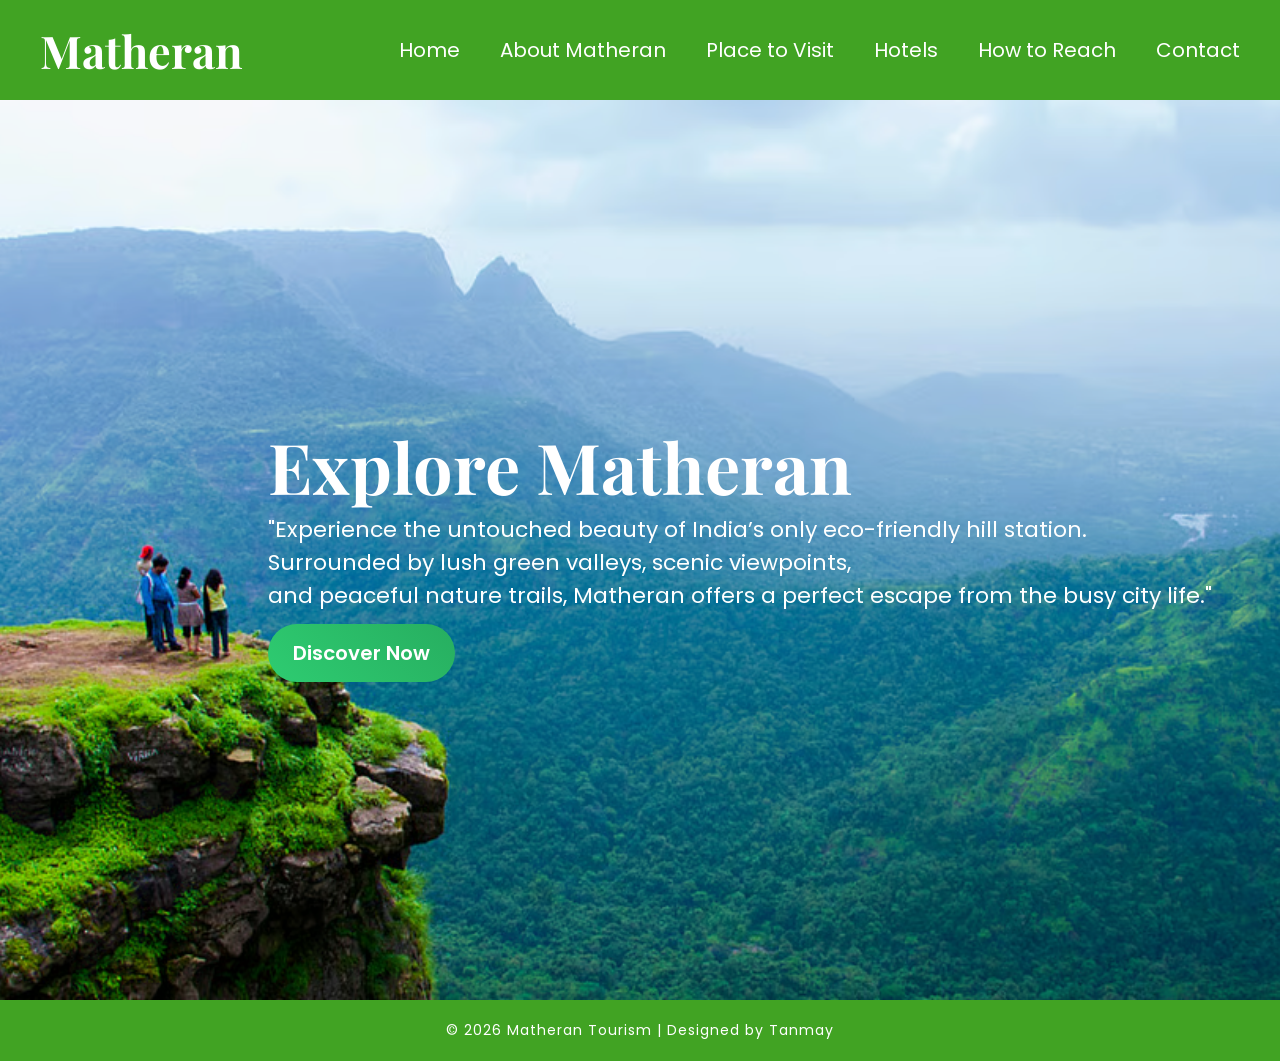
<file: Matheran/index.html>
<!DOCTYPE html>
<html lang="en">
<head>
    <meta charset="UTF-8">
    <meta name="viewport" content="width=device-width, initial-scale=1.0">
    <title>Matheran-tourism</title>
    <link rel="stylesheet" href="style.css">
</head>
<body>
    <header>
        <nav>
            <div>
                <h1>Matheran</h1>
                <ul>
                    <li><a href="index.html">Home</a></li>
                    <li><a href="about.html">About Matheran</a></li>
                    <li><a href="place.html">Place to Visit</a></li>
                    <li><a href="hotel.html">Hotels</a></li>
                    <li><a href="reach.html">How to Reach</a></li>
                    <li><a href="contact.html">Contact</a></li>
                </ul>
            </div>
        </nav>
    </header>
    <section class="hero">
        <div class="hero-content">
            <h1>Explore Matheran</h1>
            <p>"Experience the untouched beauty of India’s only eco-friendly hill station. <br>
Surrounded by lush green valleys, scenic viewpoints,<br> and peaceful nature trails,
Matheran offers a perfect escape from the busy city life."</p>
            <a href="about.html" class="hero-btn">Discover Now</a>
        </div>
    </section>
     
<footer class="footer">
    <div class="footer-bottom">
        <p>© 2026 Matheran Tourism | Designed by Tanmay</p>
    </div>
</footer>

</body>
</html>
</file>
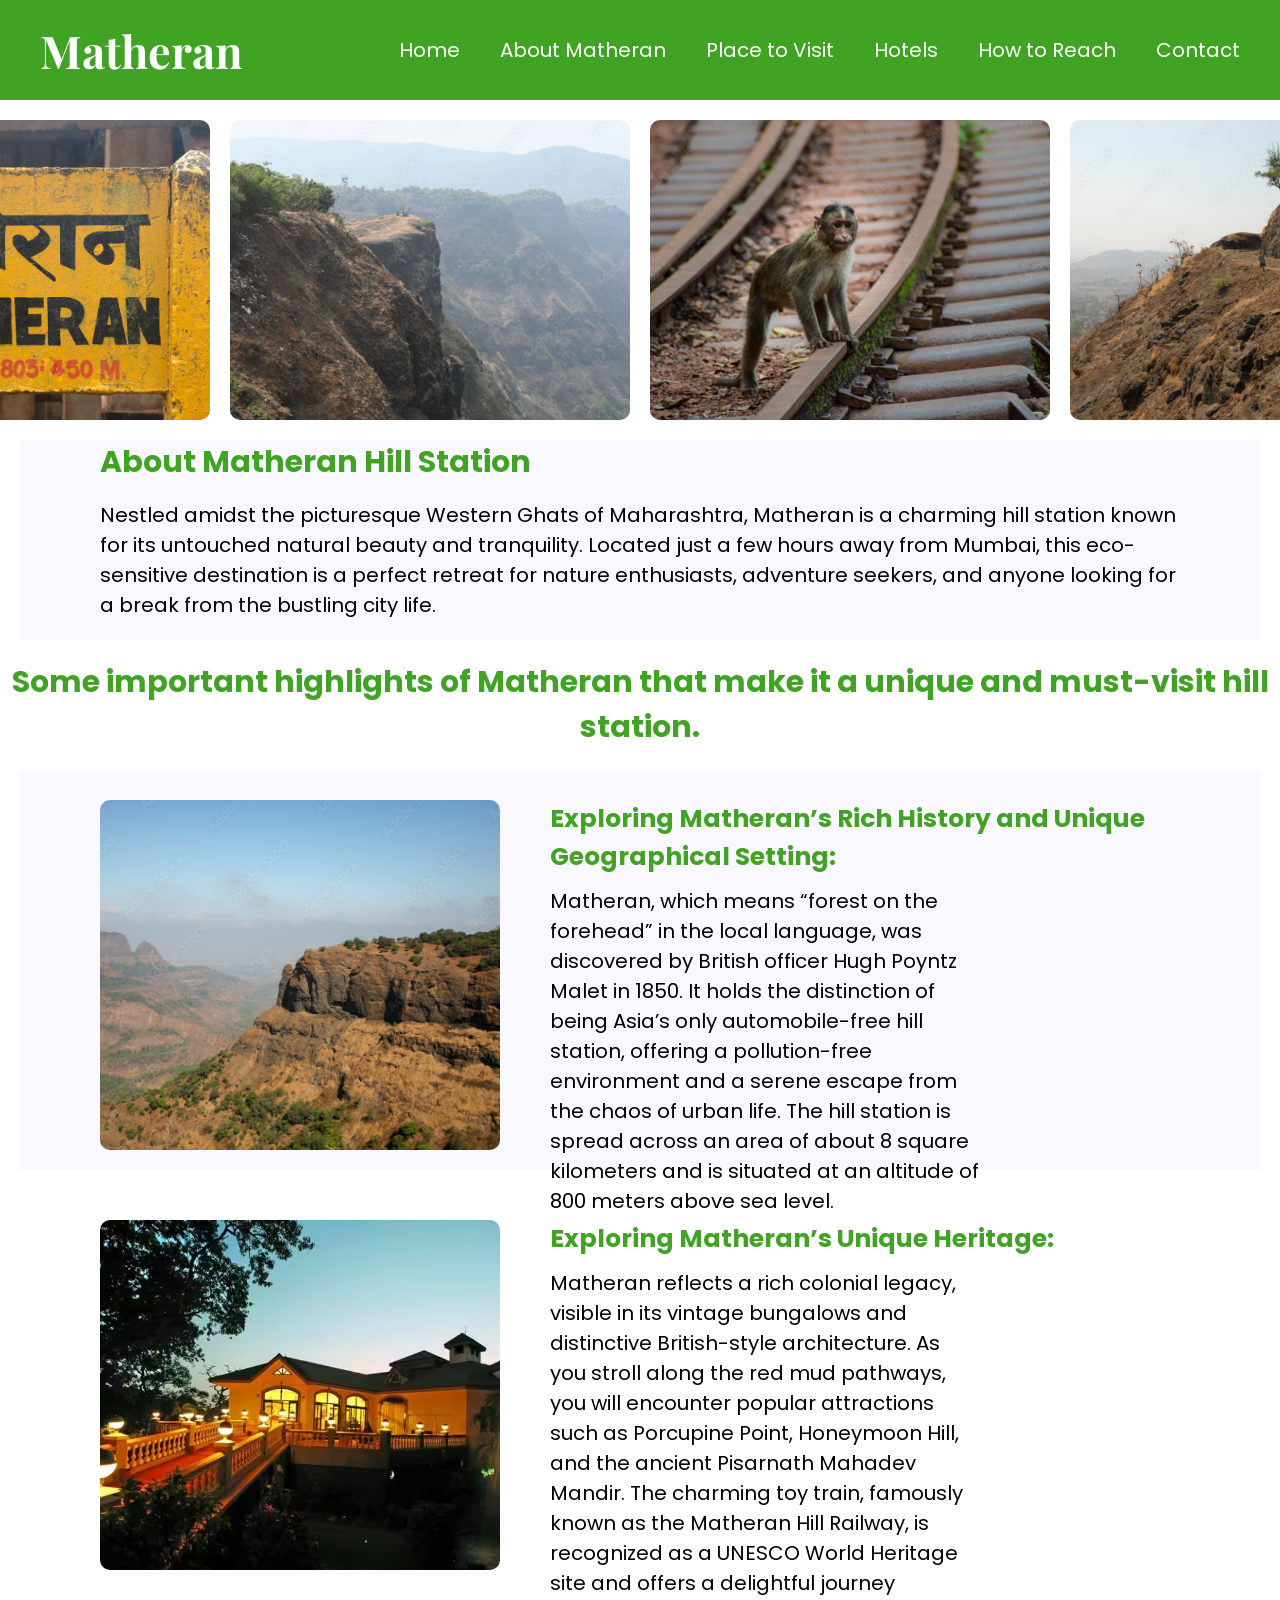
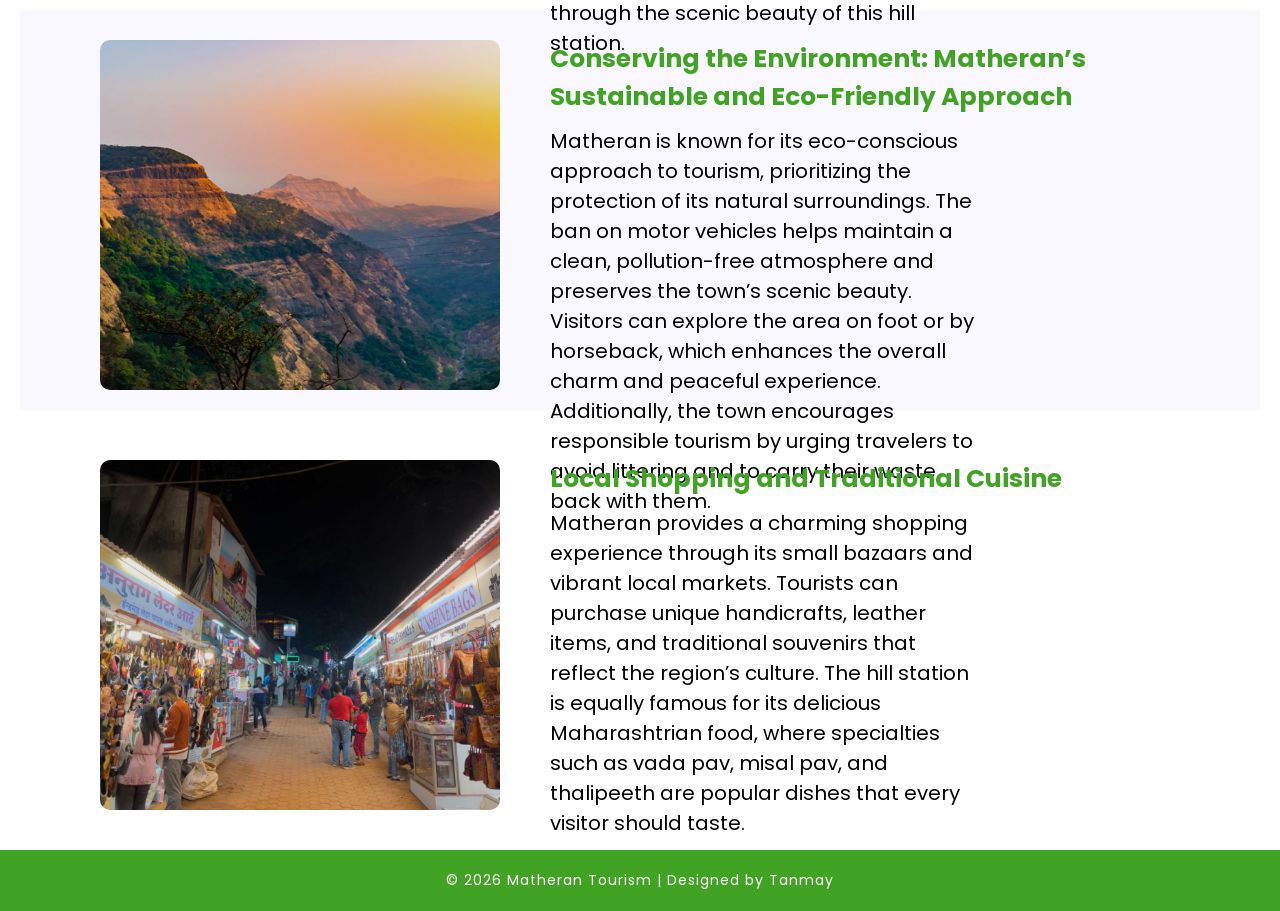
<file: Matheran/about.html>
<!DOCTYPE html>
<html lang="en">
<head>
    <meta charset="UTF-8">
    <meta name="viewport" content="width=device-width, initial-scale=1.0">
    <title>about.html</title>
    <link rel="stylesheet" href="about.css">
</head>
<body>
    <header>
        <nav>
            <div>
                <h1>Matheran</h1>
                <ul>
                    <li><a href="index.html">Home</a></li>
                    <li><a href="about.html">About Matheran</a></li>
                    <li><a href="place.html">Place to Visit</a></li>
                    <li><a href="hotel.html">Hotels</a></li>
                    <li><a href="reach.html">How to Reach</a></li>
                    <li><a href="contact.html">Contact</a></li>
                </ul>
            </div>
        </nav>
    </header>
    <section class="main">
        <div class="images">
            <img src="matheran name.png" alt="name">
            <img src="view2.png" alt="view">
            <img src="monkey.png" alt="monkey">
            <img src="toy train2.png" alt="train">
        </div>
        <div class="content">
            <h2>About Matheran Hill Station</h2>
            <p>Nestled amidst the picturesque Western Ghats of Maharashtra, Matheran is a charming hill station known for its untouched natural beauty and tranquility. Located just a few hours away from Mumbai, this eco-sensitive destination is a perfect retreat for nature enthusiasts, adventure seekers, and anyone looking for a break from the bustling city life.</p>
        </div>
        <div class="keypoint">
            <h2>Some important highlights of Matheran that make it a unique and must-visit hill station.</h2>
        </div>
        <div class="content1">
            <img src="view.png" alt="">
            <div class="text1">
            <h3>Exploring Matheran’s Rich History and Unique Geographical Setting:</h3>
            <p>Matheran, which means “forest on the forehead” in the local language, was discovered by British officer Hugh Poyntz Malet in 1850. It holds the distinction of being Asia’s only automobile-free hill station, offering a pollution-free environment and a serene escape from the chaos of urban life. The hill station is spread across an area of about 8 square kilometers and is situated at an altitude of 800 meters above sea level.</p>
            </div>
        </div>
        <div class="content2">
            <img src="vila.png" alt="">
            <div class="text2">
            <h3>Exploring Matheran’s Unique Heritage:</h3>
            <p>Matheran reflects a rich colonial legacy, visible in its vintage bungalows and distinctive British-style architecture. As you stroll along the red mud pathways, you will encounter popular attractions such as Porcupine Point, Honeymoon Hill, and the ancient Pisarnath Mahadev Mandir. The charming toy train, famously known as the Matheran Hill Railway, is recognized as a UNESCO World Heritage site and offers a delightful journey through the scenic beauty of this hill station.</p>
            </div>
        </div>
        <div class="content3">
            <img src="sunset.png" alt="">
            <div class="text3">
            <h3>Conserving the Environment: Matheran’s Sustainable and Eco-Friendly Approach</h3>
            <p>Matheran is known for its eco-conscious approach to tourism, prioritizing the protection of its natural surroundings. The ban on motor vehicles helps maintain a clean, pollution-free atmosphere and preserves the town’s scenic beauty. Visitors can explore the area on foot or by horseback, which enhances the overall charm and peaceful experience. Additionally, the town encourages responsible tourism by urging travelers to avoid littering and to carry their waste back with them.</p>
            </div>
        </div>
        <div class="content4">
            <img src="market.png" alt="">
            <div class="text4">
            <h3>Local Shopping and Traditional Cuisine</h3>
            <p>Matheran provides a charming shopping experience through its small bazaars and vibrant local markets. Tourists can purchase unique handicrafts, leather items, and traditional souvenirs that reflect the region’s culture. The hill station is equally famous for its delicious Maharashtrian food, where specialties such as vada pav, misal pav, and thalipeeth are popular dishes that every visitor should taste.</p>
            </div>
        </div>
    </section>
<footer class="footer">
    <div class="footer-bottom">
        <p>© 2026 Matheran Tourism | Designed by Tanmay</p>
    </div>
</footer>
</body>
</html>
</file>
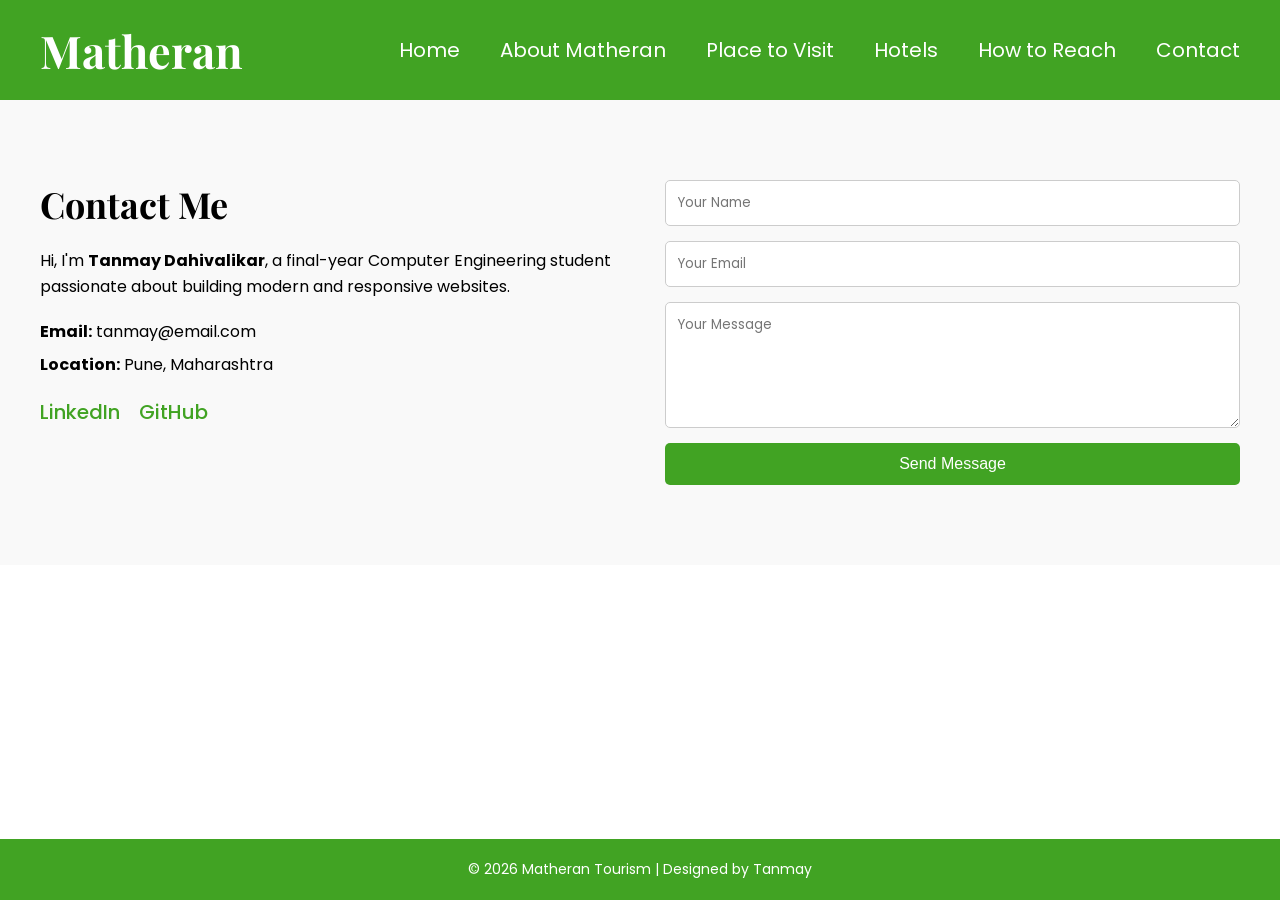
<file: Matheran/contact.html>
<!DOCTYPE html>
<html lang="en">
<head>
    <meta charset="UTF-8">
    <meta name="viewport" content="width=device-width, initial-scale=1.0">
    <title>contect</title>
    <link rel="stylesheet" href="contact.css">
</head>
<body>
    <header>
        <nav>
            <div>
                <h1>Matheran</h1>
                <ul>
                    <li><a href="index.html">Home</a></li>
                    <li><a href="about.html">About Matheran</a></li>
                    <li><a href="place.html">Place to Visit</a></li>
                    <li><a href="hotel.html">Hotels</a></li>
                    <li><a href="reach.html">How to Reach</a></li>
                    <li><a href="contact.html">Contact</a></li>
                </ul>
            </div>
        </nav>
    </header>
    <section class="contact-section">

    <div class="contact-container">

        <!-- Left Side - About Me -->
        <div class="contact-info">
            <h2>Contact Me</h2>
            <p class="intro">
                Hi, I'm <strong>Tanmay Dahivalikar</strong>, a final-year Computer Engineering student passionate about building modern and responsive websites.
            </p>

            <div class="info-item">
                <p><strong>Email:</strong> tanmay@email.com</p>
                <p><strong>Location:</strong> Pune, Maharashtra</p>
            </div>

            <div class="social-links">
                <a href="#">LinkedIn</a>
                <a href="#">GitHub</a>
            </div>
        </div>

        <!-- Right Side - Contact Form -->
        <div class="contact-form">
            <form>
                <input type="text" placeholder="Your Name" required>
                <input type="email" placeholder="Your Email" required>
                <textarea rows="5" placeholder="Your Message" required></textarea>
                <button type="submit">Send Message</button>
            </form>
        </div>

    </div>

</section>
<main>
        <!-- All your page content here -->
        <!-- Contact section or other content -->
</main>

<footer class="footer">
    <div class="footer-bottom">
        <p>© 2026 Matheran Tourism | Designed by Tanmay</p>
    </div>
</footer>
</body>
</html>
</file>
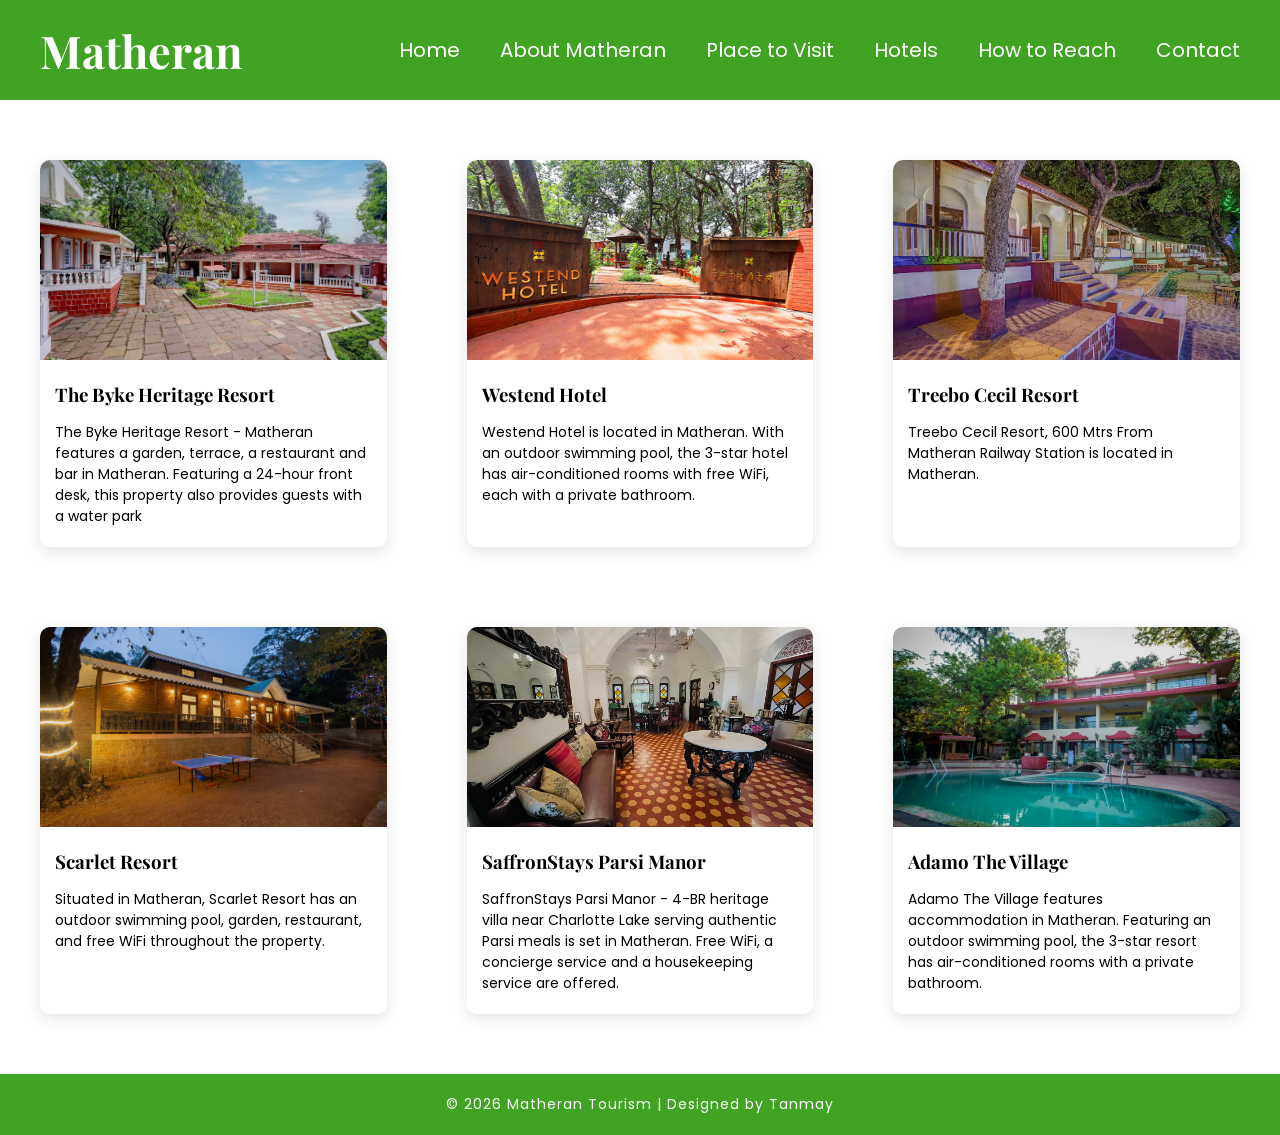
<file: Matheran/hotel.html>
<!DOCTYPE html>
<html lang="en">
<head>
    <meta charset="UTF-8">
    <meta name="viewport" content="width=device-width, initial-scale=1.0">
    <title>Hotel.html</title>
    <link rel="stylesheet" href="hotel.css">
</head>
<body>
     <header>
        <nav>
            <div>
                <h1>Matheran</h1>
                <ul>
                    <li><a href="index.html">Home</a></li>
                    <li><a href="about.html">About Matheran</a></li>
                    <li><a href="place.html">Place to Visit</a></li>
                    <li><a href="hotel.html">Hotels</a></li>
                    <li><a href="reach.html">How to Reach</a></li>
                    <li><a href="contact.html">Contact</a></li>
                </ul>
            </div>
        </nav>
    </header>
    <section class="hotel-container">
        <div class="hotel-card">
            <img src="hotel1.png" alt="">
            <h3>The Byke Heritage Resort</h3>
            <p>The Byke Heritage Resort - Matheran features a garden, terrace, a restaurant and bar in Matheran. Featuring a 24-hour front desk, this property also provides guests with a water park</p>
        </div>

        <div class="hotel-card">
            <img src="hotel2.png" alt="">
            <h3>Westend Hotel</h3>
            <p>Westend Hotel is located in Matheran. With an outdoor swimming pool, the 3-star hotel has air-conditioned rooms with free WiFi, each with a private bathroom.</p>
        </div>

        <div class="hotel-card">
            <img src="hotel3.png" alt="">
            <h3>Treebo Cecil Resort</h3>
            <p>Treebo Cecil Resort, 600 Mtrs From Matheran Railway Station is located in Matheran.</p>
        </div>

        <div class="hotel-card">
            <img src="hotel4.png" alt="">
            <h3>Scarlet Resort</h3>
            <p>Situated in Matheran, Scarlet Resort has an outdoor swimming pool, garden, restaurant, and free WiFi throughout the property.</p>
        </div>

        <div class="hotel-card">
            <img src="hotel5.png" alt="">
            <h3>SaffronStays Parsi Manor</h3>
            <p>SaffronStays Parsi Manor - 4-BR heritage villa near Charlotte Lake serving authentic Parsi meals is set in Matheran. Free WiFi, a concierge service and a housekeeping service are offered.</p>
        </div>

        <div class="hotel-card">
            <img src="hotel6.png" alt="">
            <h3>Adamo The Village</h3>
            <p>Adamo The Village features accommodation in Matheran. Featuring an outdoor swimming pool, the 3-star resort has air-conditioned rooms with a private bathroom.</p>
        </div>
    </section>
<footer class="footer">
    <div class="footer-bottom">
        <p>© 2026 Matheran Tourism | Designed by Tanmay</p>
    </div>
</footer>
</body>
</html>
</file>
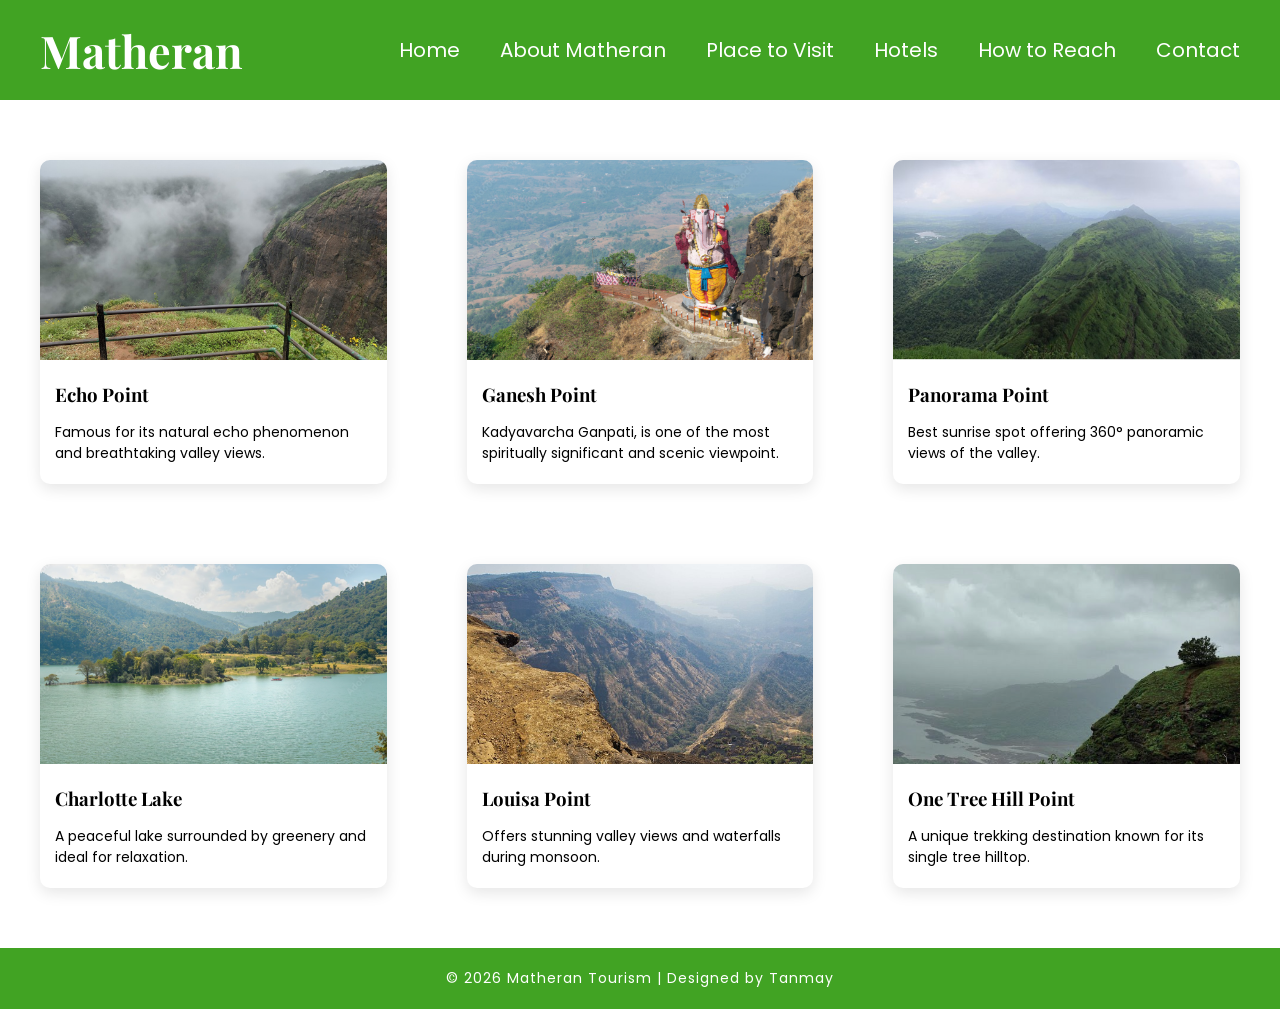
<file: Matheran/place.html>
<!DOCTYPE html>
<html lang="en">
<head>
    <meta charset="UTF-8">
    <meta name="viewport" content="width=device-width, initial-scale=1.0">
    <title>place.html</title>
    <link rel="stylesheet" href="place.css">
</head>
<body>
     <header>
        <nav>
            <div>
                <h1>Matheran</h1>
                <ul>
                    <li><a href="index.html">Home</a></li>
                    <li><a href="about.html">About Matheran</a></li>
                    <li><a href="place.html">Place to Visit</a></li>
                    <li><a href="hotel.html">Hotels</a></li>
                    <li><a href="reach.html">How to Reach</a></li>
                    <li><a href="contact.html">Contact</a></li>
                </ul>
            </div>
        </nav>
    </header>
    <section class="place-container">
        <div class="place-card">
            <img src="echo.png" alt="">
            <h3>Echo Point</h3>
            <p>Famous for its natural echo phenomenon and breathtaking valley views.</p>
        </div>

        <div class="place-card">
            <img src="ganesh.png" alt="">
            <h3>Ganesh Point</h3>
            <p>Kadyavarcha Ganpati, is one of the most spiritually significant and scenic viewpoint.</p>
        </div>

        <div class="place-card">
            <img src="panorama.png" alt="">
            <h3>Panorama Point</h3>
            <p>Best sunrise spot offering 360° panoramic views of the valley.</p>
        </div>

        <div class="place-card">
            <img src="Charlotte lake.png" alt="">
            <h3>Charlotte Lake</h3>
            <p>A peaceful lake surrounded by greenery and ideal for relaxation.</p>
        </div>

        <div class="place-card">
            <img src="Louisa Point.png" alt="">
            <h3>Louisa Point</h3>
            <p>Offers stunning valley views and waterfalls during monsoon.</p>
        </div>

        <div class="place-card">
            <img src="one tree.png" alt="">
            <h3>One Tree Hill Point</h3>
            <p>A unique trekking destination known for its single tree hilltop.</p>
        </div>
    </section>
<footer class="footer">
    <div class="footer-bottom">
        <p>© 2026 Matheran Tourism | Designed by Tanmay</p>
    </div>
</footer>    
</body>
</html>
</file>
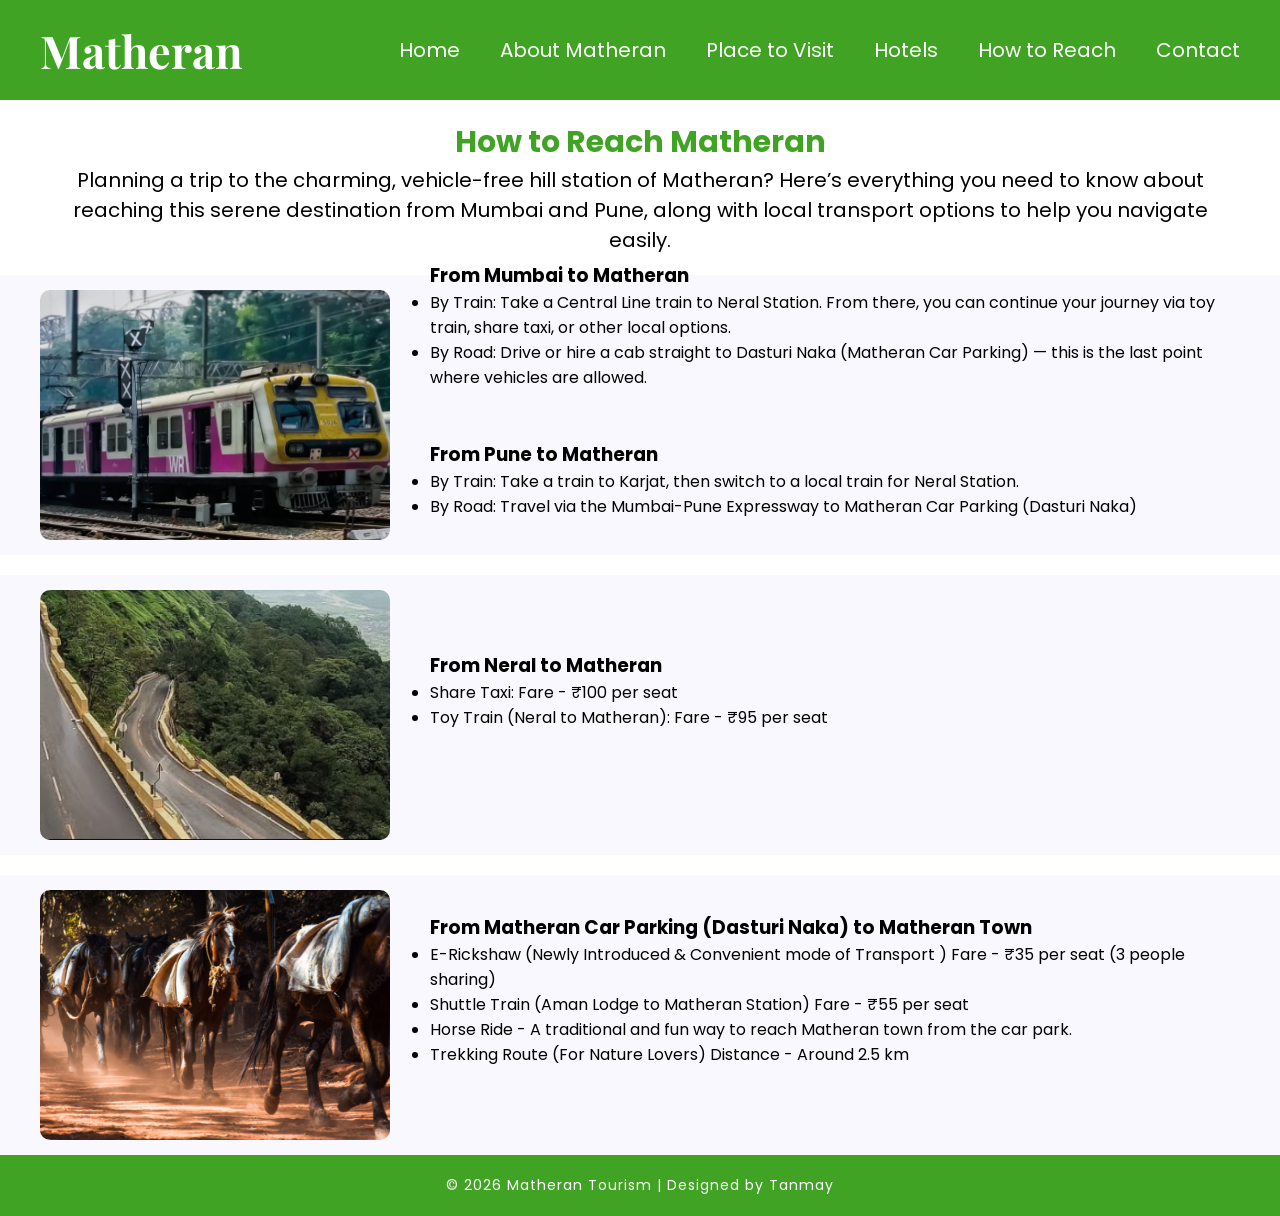
<file: Matheran/reach.html>
<!DOCTYPE html>
<html lang="en">
<head>
    <meta charset="UTF-8">
    <meta name="viewport" content="width=device-width, initial-scale=1.0">
    <title>reach.html</title>
    <link rel="stylesheet" href="reach.css">
</head>
<body>
    <header>
        <nav>
            <div>
                <h1>Matheran</h1>
                <ul>
                    <li><a href="index.html">Home</a></li>
                    <li><a href="about.html">About Matheran</a></li>
                    <li><a href="place.html">Place to Visit</a></li>
                    <li><a href="hotel.html">Hotels</a></li>
                    <li><a href="reach.html">How to Reach</a></li>
                    <li><a href="contact.html">Contact</a></li>
                </ul>
            </div>
        </nav>
    </header>
    <section class="main">
        <div class="title">
            <h2>How to Reach Matheran</h2>
            <p>Planning a trip to the charming, vehicle-free hill station of Matheran?
                Here’s everything you need to know about reaching this serene destination from Mumbai and Pune, along with local transport options to help you navigate easily.</p>
        </div>
        <div class="content">
            <img src="train.png" alt="">
            <div class="text">
                <h3>From Mumbai to Matheran</h3>
                <ul>
                    <li>By Train: Take a Central Line train to Neral Station. From there, you can continue your journey via toy train, share taxi, or other local options.</li>
                    <li>By Road: Drive or hire a cab straight to Dasturi Naka (Matheran Car Parking) — this is the last point where vehicles are allowed.</li>
                </ul>
                <h3>From Pune to Matheran</h3>
                <ul>
                    <li>By Train: Take a train to Karjat, then switch to a local train for Neral Station.</li>
                    <li>By Road: Travel via the Mumbai-Pune Expressway to Matheran Car Parking (Dasturi Naka)</li>
                </ul>
            </div>
        </div>

        <div class="content">
            <img src="road1.png" alt="">
            <div class="text">
                <h3>From Neral to Matheran</h3>
                <ul>
                    <li>Share Taxi: Fare - ₹100 per seat</li>
                    <li>Toy Train (Neral to Matheran): Fare - ₹95 per seat</li>
                </ul>
            </div>
        </div>

        <div class="content">
            <img src="horse.png" alt="">
            <div class="text">
                <h3>From Matheran Car Parking (Dasturi Naka) to Matheran Town</h3>
                <ul>
                    <li>E-Rickshaw (Newly Introduced & Convenient mode of Transport ) Fare - ₹35 per seat (3 people sharing)</li>
                    <li>Shuttle Train (Aman Lodge to Matheran Station) Fare - ₹55 per seat</li>
                    <li>Horse Ride - A traditional and fun way to reach Matheran town from the car park.</li>
                    <li>Trekking Route (For Nature Lovers) Distance - Around 2.5 km</li>
                </ul>
                
            </div>
        </div>
    </section>
<footer class="footer">
    <div class="footer-bottom">
        <p>© 2026 Matheran Tourism | Designed by Tanmay</p>
    </div>
</footer>
</body>
</html>
</file>
<file: Matheran/style.css>
@import url('https://fonts.googleapis.com/css2?family=Playfair+Display:ital,wght@0,400..900;1,400..900&family=Poppins:ital,wght@0,100;0,200;0,300;0,400;0,500;0,600;0,700;0,800;0,900;1,100;1,200;1,300;1,400;1,500;1,600;1,700;1,800;1,900&display=swap');

h1 {
    font-family: "Playfair Display", serif;
}

body {
    font-family: "Poppins", sans-serif;
    overflow-x: hidden; /* Prevents side-scrolling on mobile */
}

* {
    padding: 0px;
    margin: 0px;
    box-sizing: border-box; /* IMPORTANT: Keeps padding inside the width */
}

nav div {
    height: 100px;
    background-color: rgb(65, 163, 35);
    display: flex;
    justify-content: space-between;
    align-items: center;
    padding: 0 40px;
}

h1 {
    color: #ffffff;
    font-size: 45px;
}

ul {
    list-style: none;
    display: flex;
    gap: 40px;
}

a {
    text-decoration: none;
    color: #ffffff;
    font-size: 20px;
}

.hero {
    height: 100vh;
    background-image: url(landing.avif);
    background-size: cover;
    background-position: center;
    background-repeat: no-repeat;
    display: flex;
    justify-content: center;
    align-items: center;
    color: #ffffff;
}

.hero h1 {
    font-size: 70px;
    padding-left: 200px;
}

.hero p {
    font-size: 22px;
    padding-left: 200px;
}

.hero-btn {
    display: inline-block;
    margin-top: 12px;
    margin-left: 200px;
    padding: 14px 25px;
    font-weight: 600;
    border-radius: 50px;
    text-decoration: none;
    background: linear-gradient(45deg, #2ecc71, #27ae60);
    color: white;
    transition: all 0.3s ease;  
}

.hero-btn:hover {
    transform: translateY(-3px);
    box-shadow: 0 8px 20px rgba(0, 0, 0, 0.2);
}

.footer {
    background-color: rgb(65, 163, 35);
    padding: 20px 0;
}

.footer-bottom {
    text-align: center;
}

.footer-bottom p {
    color: white;
    font-family: 'Poppins', sans-serif;
    font-size: 14px;
    letter-spacing: 1px;
}

/* --- ONLY CHANGES FOR MOBILE --- */
@media (max-width: 800px) {
    nav div {
        height: auto;
        flex-direction: column;
        padding: 20px;
    }
    
    ul {
        gap: 10px;
        flex-wrap: wrap;
        justify-content: center;
        margin-top: 10px;
    }

    /* This part fixes the text moving left/disappearing */
    .hero h1, .hero p {
        padding-left: 20px; /* Reduces 200px to 20px only on small screens */
        padding-right: 20px;
        font-size: 35px; /* Makes text fit phone screen */
    }
    
    .hero p {
        font-size: 16px;
    }

    .hero-btn {
        margin-left: 20px; /* Match the text padding */
    }
}
</file>
<file: Matheran/about.css>
@import url('https://fonts.googleapis.com/css2?family=Playfair+Display:ital,wght@0,400..900;1,400..900&family=Poppins:ital,wght@0,100;0,200;0,300;0,400;0,500;0,600;0,700;0,800;0,900;1,100;1,200;1,300;1,400;1,500;1,600;1,700;1,800;1,900&display=swap');

h1 {
    font-family: "Playfair Display", serif;
}

body {
    font-family: "Poppins", sans-serif;
    overflow-x: hidden; /* Prevents side-scrolling */
}

* {
    padding: 0px;
    margin: 0px;
    box-sizing: border-box; /* Essential for responsive layouts */
}

nav div {
    height: 100px;
    background-color: rgb(65, 163, 35);
    display: flex;
    justify-content: space-between;
    align-items: center;
    padding: 0 40px;
}

h1 {
    color: #ffffff;
    font-size: 45px;
}

ul {
    list-style: none;
    display: flex;
    gap: 40px;
}

a {
    text-decoration: none;
    color: #ffffff;
    font-size: 20px;
}

.images {
    display: flex;
    justify-content: center;
    gap: 20px;
    margin-top: 20px;
}

.images img {
    height: 300px;
    width: 400px;
    border-radius: 10px;
    object-fit: cover;
}

.content {
    height: 200px;
    background-color: #f9f8fe;
    margin: 20px;
    padding: 0 80px;
}

.content h2 {
    margin-bottom: 15px;
    color: rgb(65, 163, 35);
    font-size: 30px;
}

.content p {
    font-size: 20px;
}

.keypoint {
    color: rgb(65, 163, 35);
}

.keypoint h2 {
    text-align: center;
    font-size: 30px;
}

/* Base styling for all content blocks */
.content1, .content2, .content3, .content4 {
    height: 400px;
    margin: 20px;
    justify-content: center;
    padding-top: 30px;
    display: flex;
    padding-left: 80px;
    padding-right: 80px;
}

.content1, .content3 { background-color: #f9f8fe; }

.content1 img, .content2 img, .content3 img, .content4 img {
    height: 350px;
    width: 400px;
    border-radius: 10px;
    object-fit: cover;
}

.text1, .text2, .text3, .text4 {
    margin-left: 50px;
}

.text1 h3, .text2 h3, .text3 h3, .text4 h3 {
    color: rgb(65, 163, 35);
    font-size: 25px;
    margin-bottom: 10px;
}

.text1 p, .text2 p, .text3 p, .text4 p {
    padding-right: 200px;
    font-size: 20px;
}

.footer {
    background-color: rgb(65, 163, 35);
    padding: 20px 0;
}

.footer-bottom {
    text-align: center;
}

.footer-bottom p {
    color: white;
    font-family: 'Poppins', sans-serif;
    font-size: 14px;
    letter-spacing: 1px;
}

/* --- RESPONSIVE FIXES (Only for Mobile/Tablets) --- */

@media (max-width: 1024px) {
    /* Reduce the 200px padding for tablets */
    .text1 p, .text2 p, .text3 p, .text4 p {
        padding-right: 0;
    }
    
    .content, .content1, .content2, .content3, .content4 {
        padding-left: 20px;
        padding-right: 20px;
    }
}

@media (max-width: 768px) {
    /* Stack Navbar */
    nav div {
        height: auto;
        flex-direction: column;
        padding: 20px;
    }
    
    ul {
        gap: 15px;
        margin-top: 15px;
        flex-wrap: wrap;
        justify-content: center;
    }

    /* Fix Image Gallery */
    .images {
        flex-direction: column;
        align-items: center;
    }

    .images img {
        width: 90%;
        height: auto;
    }

    /* Convert fixed heights to auto so content fits */
    .content, .content1, .content2, .content3, .content4 {
        height: auto;
        flex-direction: column;
        align-items: center;
        text-align: center;
        padding-bottom: 30px;
    }

    .content1 img, .content2 img, .content3 img, .content4 img {
        width: 100%;
        height: auto;
        margin-bottom: 20px;
    }

    .text1, .text2, .text3, .text4 {
        margin-left: 0;
    }

    .text1 p, .text2 p, .text3 p, .text4 p {
        font-size: 16px;
    }
}
</file>
<file: Matheran/contact.css>
@import url('https://fonts.googleapis.com/css2?family=Playfair+Display:ital,wght@0,400..900;1,400..900&family=Poppins:ital,wght@0,100;0,200;0,300;0,400;0,500;0,600;0,700;0,800;0,900;1,100;1,200;1,300;1,400;1,500;1,600;1,700;1,800;1,900&display=swap');

h1 {
    font-family: "Playfair Display", serif;
}

body {
    font-family: "Poppins", sans-serif;
    display: flex;
    flex-direction: column;
    min-height: 100vh;
    overflow-x: hidden; /* Prevents side scrolling */
}

* {
    padding: 0px;
    margin: 0px;
    box-sizing: border-box; /* Essential: keeps padding from breaking layout */
}

nav div {
    height: 100px;
    background-color: rgb(65, 163, 35);
    display: flex;
    justify-content: space-between;
    align-items: center;
    padding: 0 40px;
}

h1 {
    color: #ffffff;
    font-size: 45px;
}

ul {
    list-style: none;
    display: flex;
    gap: 40px;
}

a {
    text-decoration: none;
    color: #ffffff;
    font-size: 20px;
}

/* Contact Section */
.contact-section {
    padding: 80px 40px;
    background: #f9f9f9;
    font-family: 'Poppins', sans-serif;
}

.contact-container {
    display: flex;
    justify-content: space-between;
    gap: 50px;
    flex-wrap: wrap;
    max-width: 1200px; /* Centers the content on large screens */
    margin: 0 auto;
}

/* Left Side */
.contact-info {
    flex: 1;
    min-width: 300px;
}

.contact-info h2 {
    font-family: 'Playfair Display', serif;
    font-size: 36px;
    margin-bottom: 20px;
}

.contact-info .intro {
    margin-bottom: 20px;
    line-height: 1.6;
}

.info-item p {
    margin: 8px 0;
}

.social-links {
    margin-top: 20px;
}

.social-links a {
    text-decoration: none;
    margin-right: 15px;
    color: rgb(65, 163, 35);
    font-weight: 500;
}

.social-links a:hover {
    text-decoration: underline;
}

/* Right Side Form */
.contact-form {
    flex: 1;
    min-width: 300px;
}

.contact-form form {
    display: flex;
    flex-direction: column;
}

.contact-form input,
.contact-form textarea {
    padding: 12px;
    margin-bottom: 15px;
    border: 1px solid #ccc;
    border-radius: 5px;
    font-family: 'Poppins', sans-serif;
    width: 100%;
}

.contact-form button {
    padding: 12px;
    border: none;
    background-color: rgb(65, 163, 35);
    color: white;
    font-size: 16px;
    cursor: pointer;
    border-radius: 5px;
    transition: 0.3s ease;
}

.contact-form button:hover {
    background-color: rgb(50, 140, 25);
}

main {
    flex: 1;
}

/* Footer */
.footer {
    background-color: rgb(65, 163, 35);
    padding: 20px 0;
    margin-top: auto; /* Pushes footer to bottom */
}

.footer-bottom {
    text-align: center;
}

.footer-bottom p {
    color: white;
    font-size: 14px;
    font-family: 'Poppins', sans-serif;
}

/* --- RESPONSIVE FIXES --- */

@media (max-width: 768px) {
    /* Adjust Navbar for Mobile */
    nav div {
        height: auto;
        flex-direction: column;
        padding: 20px;
    }

    ul {
        gap: 15px;
        margin-top: 15px;
        flex-wrap: wrap;
        justify-content: center;
    }

    /* Adjust Contact Section Padding */
    .contact-section {
        padding: 40px 20px;
    }

    .contact-info h2 {
        font-size: 28px;
    }
}
</file>
<file: Matheran/hotel.css>
@import url('https://fonts.googleapis.com/css2?family=Playfair+Display:ital,wght@0,400..900;1,400..900&family=Poppins:ital,wght@0,100;0,200;0,300;0,400;0,500;0,600;0,700;0,800;0,900;1,100;1,200;1,300;1,400;1,500;1,600;1,700;1,800;1,900&display=swap');

h1 {
    font-family: "Playfair Display", serif;
}

body {
    font-family: "Poppins", sans-serif;
    overflow-x: hidden; /* Important: prevents side-scrolling */
}

* {
    padding: 0px;
    margin: 0px;
    box-sizing: border-box; /* Ensures padding doesn't make cards wider than the screen */
}

nav div {
    height: 100px;
    background-color: rgb(65, 163, 35);
    display: flex;
    justify-content: space-between;
    align-items: center;
    padding: 0 40px;
}

h1 {
    color: #ffffff;
    font-size: 45px;
}

ul {
    list-style: none;
    display: flex;
    gap: 40px;
}

a {
    text-decoration: none;
    color: #ffffff;
    font-size: 20px;
}

/* Hotel Section */
.hotel-container {
    display: grid;
    grid-template-columns: repeat(auto-fit, minmax(280px, 1fr));
    gap: 80px;
    padding: 60px 40px;
    max-width: 1300px; /* Keeps layout neat on large monitors */
    margin: 0 auto;
}

.hotel-card {
    background: #fff;
    border-radius: 10px;
    overflow: hidden;
    box-shadow: 0 5px 15px rgba(0,0,0,0.1);
    transition: 0.3s ease;
}

.hotel-card img {
    width: 100%;
    height: 200px;
    object-fit: cover;
}

.hotel-card h3 {
    font-family: 'Playfair Display', serif;
    padding: 15px;
}

.hotel-card p {
    padding: 0 15px 20px;
    font-size: 14px;
}

.hotel-card:hover {
    transform: translateY(-10px);
}

.footer {
    background-color: rgb(65, 163, 35);
    padding: 20px 0;
}

.footer-bottom {
    text-align: center;
}

.footer-bottom p {
    color: white;
    font-family: 'Poppins', sans-serif;
    font-size: 14px;
    letter-spacing: 1px;
}

/* --- MOBILE RESPONSIVE FIXES --- */

@media (max-width: 768px) {
    /* Navbar Adjustment */
    nav div {
        height: auto;
        flex-direction: column;
        padding: 20px;
    }

    ul {
        gap: 15px;
        margin-top: 15px;
        flex-wrap: wrap;
        justify-content: center;
    }

    h1 {
        font-size: 35px;
    }

    /* Tightening the gaps for mobile view */
    .hotel-container {
        gap: 30px;
        padding: 40px 20px;
    }
}
</file>
<file: Matheran/place.css>
@import url('https://fonts.googleapis.com/css2?family=Playfair+Display:ital,wght@0,400..900;1,400..900&family=Poppins:ital,wght@0,100;0,200;0,300;0,400;0,500;0,600;0,700;0,800;0,900;1,100;1,200;1,300;1,400;1,500;1,600;1,700;1,800;1,900&display=swap');

h1 {
    font-family: "Playfair Display", serif;
}

body {
    font-family: "Poppins", sans-serif;
    overflow-x: hidden; /* Stops horizontal scrolling */
}

* {
    padding: 0px;
    margin: 0px;
    box-sizing: border-box; /* Crucial for keeping cards within the screen */
}

nav div {
    height: 100px;
    background-color: rgb(65, 163, 35);
    display: flex;
    justify-content: space-between;
    align-items: center;
    padding: 0 40px;
}

h1 {
    color: #ffffff;
    font-size: 45px;
}

ul {
    list-style: none;
    display: flex;
    gap: 40px;
}

a {
    text-decoration: none;
    color: #ffffff;
    font-size: 20px;
}

/* Place Section - You used a great Grid setup! */
.place-container {
    display: grid;
    grid-template-columns: repeat(auto-fit, minmax(280px, 1fr));
    gap: 80px;
    padding: 60px 40px;
    max-width: 1300px; /* Optional: keeps cards from spreading too far on huge monitors */
    margin: 0 auto;
}

.place-card {
    background: #fff;
    border-radius: 10px;
    overflow: hidden;
    box-shadow: 0 5px 15px rgba(0,0,0,0.1);
    transition: 0.3s ease;
}

.place-card img {
    width: 100%;
    height: 200px;
    object-fit: cover;
}

.place-card h3 {
    font-family: 'Playfair Display', serif;
    padding: 15px;
}

.place-card p {
    padding: 0 15px 20px;
    font-size: 14px;
}

.place-card:hover {
    transform: translateY(-10px);
}

.footer {
    background-color: rgb(65, 163, 35);
    padding: 20px 0;
}

.footer-bottom {
    text-align: center;
}

.footer-bottom p {
    color: white;
    font-family: 'Poppins', sans-serif;
    font-size: 14px;
    letter-spacing: 1px;
}

/* --- RESPONSIVE FIXES --- */

@media (max-width: 768px) {
    /* Navigation Bar Mobile Layout */
    nav div {
        height: auto;
        flex-direction: column;
        padding: 20px;
    }

    ul {
        gap: 15px;
        margin-top: 15px;
        flex-wrap: wrap;
        justify-content: center;
    }

    h1 {
        font-size: 35px;
    }

    /* Adjusting grid gap for smaller screens */
    .place-container {
        gap: 30px;
        padding: 40px 20px;
    }
}
</file>
<file: Matheran/reach.css>
@import url('https://fonts.googleapis.com/css2?family=Playfair+Display:ital,wght@0,400..900;1,400..900&family=Poppins:ital,wght@0,100;0,200;0,300;0,400;0,500;0,600;0,700;0,800;0,900;1,100;1,200;1,300;1,400;1,500;1,600;1,700;1,800;1,900&display=swap');

h1 {
    font-family: "Playfair Display", serif;
}

body {
    font-family: "Poppins", sans-serif;
    overflow-x: hidden; /* Stops horizontal scrolling */
}

* {
    padding: 0px;
    margin: 0px;
    box-sizing: border-box; /* Ensures padding doesn't break layout width */
}

nav div {
    height: 100px;
    background-color: rgb(65, 163, 35);
    display: flex;
    justify-content: space-between;
    align-items: center;
    padding: 0 40px;
}

h1 {
    color: #ffffff;
    font-size: 45px;
}

ul {
    list-style: none;
    display: flex;
    gap: 40px;
}

a {
    text-decoration: none;
    color: #ffffff;
    font-size: 20px;
}

.title h2 {
    color: rgb(65, 163, 35);
    padding-top: 20px;
    text-align: center;
    font-size: 30px;
}

.title p {
    font-size: 20px;
    padding: 0 60px;
    text-align: center;
}

.content {
    height: 280px;
    background-color: #f9f8fe;
    display: flex;
    gap: 40px; 
    padding: 0 40px;
    margin-top: 20px;
    align-items: center;
}

.content img {
    width: 350px;
    height: 250px;
    object-fit: cover;
    border-radius: 10px;
}

.text {
    display: flex;
    flex-direction: column;
}

.content ul {
    display: block;
    list-style: disc;
    margin-bottom: 50px;
}

.footer {
    background-color: rgb(65, 163, 35);
    padding: 20px 0;
}

.footer-bottom {
    text-align: center;
}

.footer-bottom p {
    color: white;
    font-family: 'Poppins', sans-serif;
    font-size: 14px;
    letter-spacing: 1px;
}

/* --- MOBILE RESPONSIVE FIXES --- */

@media (max-width: 768px) {
    /* Navbar Adjustment */
    nav div {
        height: auto;
        flex-direction: column;
        padding: 20px;
    }

    ul {
        gap: 15px;
        margin-top: 15px;
        flex-wrap: wrap;
        justify-content: center;
    }

    /* Adjust Title Spacing */
    .title p {
        padding: 0 20px;
        font-size: 16px;
    }

    /* Fix Content Layout */
    .content {
        height: auto; /* Allows box to grow with text */
        flex-direction: column; /* Stacks image on top of text */
        padding: 20px;
        text-align: center;
        gap: 20px;
    }

    .content img {
        width: 100%; /* Image takes full width of phone */
        height: auto;
    }

    .content ul {
        margin-bottom: 0px;
        padding-left: 20px; /* Gives space for bullets */
        text-align: left; /* Bullets look better left-aligned */
    }
}
</file>
